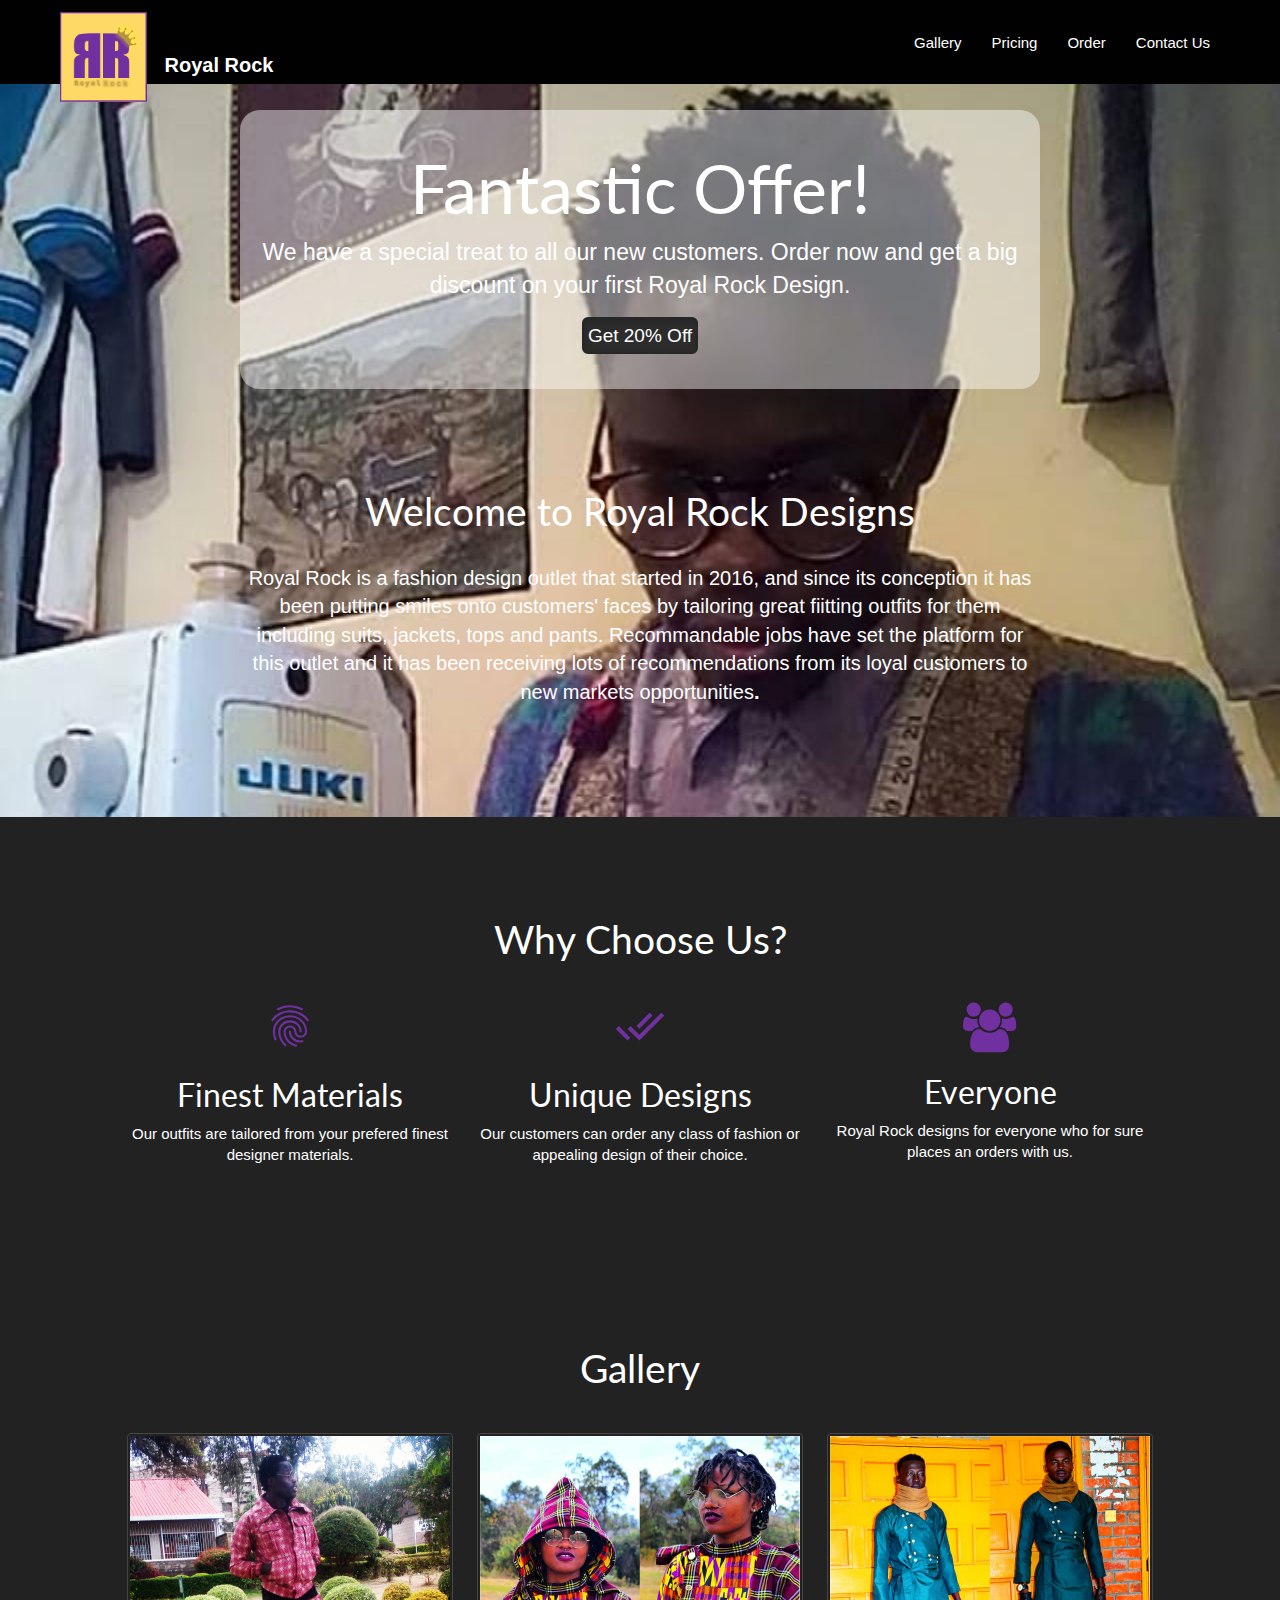
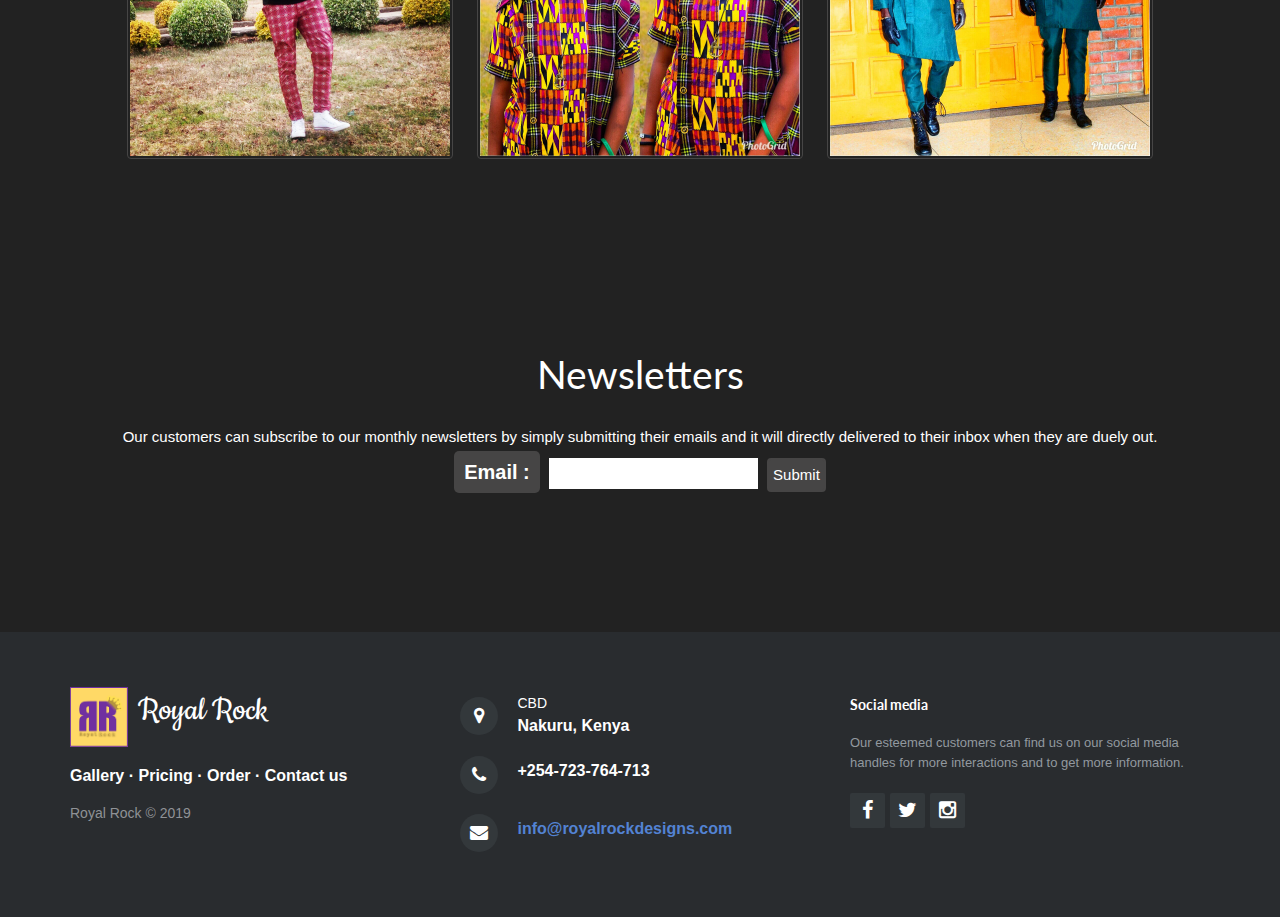
<file: index.html>
<!DOCTYPE html>
<html>

<head>
    <meta charset="utf-8">
    <meta name="viewport" content="width=device-width, initial-scale=1.0">
    <title>Royal Rock</title>
    <link rel="stylesheet" href="assets/bootstrap/css/bootstrap.min.css">
    <link rel="stylesheet" href="https://fonts.googleapis.com/css?family=Cookie">
    <link rel="stylesheet" href="assets/fonts/font-awesome.min.css">
    <link rel="stylesheet" href="assets/fonts/material-icons.css">
    <link rel="stylesheet" href="assets/css/styles.css">
    <link rel="stylesheet" href="assets/css/Pretty-Footer.css">
</head>

<body>
    <nav class="navbar navbar-default navbar-fixed-top">
        <div class="container">
            <div class="navbar-header">
                <a class="navbar-brand navbar-link" href="index.html"><img src="assets/img/Royal Rock - logo1 (small).png" id="logo"><strong>Royal Rock</strong></a>
                <button class="navbar-toggle collapsed" data-toggle="collapse" data-target="#navcol-1"><span class="sr-only">Toggle navigation</span><span class="icon-bar"></span><span class="icon-bar"></span><span class="icon-bar"></span></button>
            </div>
            <div class="collapse navbar-collapse" id="navcol-1">
                <ul class="nav navbar-nav navbar-right">
                    <li role="presentation"><a href="gallery.html">Gallery </a></li>
                    <li role="presentation"><a href="pricing.html">Pricing </a></li>
                    <li role="presentation"><a href="order.html">Order </a></li>
                    <li role="presentation"><a>Contact Us</a></li>
                </ul>
            </div>
        </div>
    </nav>
    <div id="ads">
        <div class="jumbotron">
            <h1>Fantastic Offer!</h1>
            <p>We have a special treat to all our new customers. Order now and get a big discount on your first Royal Rock Design.</p>
            <p>
                <button class="btn btn-default active btn-lg" type="button">Get 20% Off</button>
            </p>
        </div>
        <div class="container site-section" id="welcome">
            <h1>Welcome to Royal Rock Designs</h1>
            <p>Royal Rock is a fashion design outlet that started in 2016, and since its conception it has been putting smiles onto customers' faces by tailoring great fiitting outfits for them including suits, jackets, tops and pants. Recommandable jobs
                have set the platform for this outlet and it has been receiving lots of recommendations from its loyal customers to new markets opportunities<strong>.</strong></p>
        </div>
    </div>
    <div id="dark-section">
        <div class="container site-section" id="why">
            <h1>Why Choose Us?</h1>
            <div class="col-md-4 col1"><i class="material-icons">fingerprint</i>
                <h2>Finest Materials</h2>
                <p>Our outfits are tailored from your prefered finest designer materials.</p>
            </div>
            <div class="col-md-4 col2"><i class="material-icons">done_all</i>
                <h2>Unique Designs</h2>
                <p>Our customers can order any class of fashion or appealing design of their choice.</p>
            </div>
            <div class="col-md-4 col3"><i class="fa fa-users"></i>
                <h2>Everyone </h2>
                <p>Royal Rock designs for everyone who for sure places an orders with us.</p>
            </div>
        </div>
    </div>
    <div id="gallery">
        <div class="container site-section" id="why">
            <h1>Gallery </h1>
            <div class="col-md-4 col3">
                <div class="thumbnail">
                    <a href="Royal_Rock_5.jpg"> <img class="img-responsive" src="assets/img/Royal_Rock_5.jpg"></a>
                </div>
            </div>
            <div class="col-md-4 col3">
                <div class="thumbnail">
                    <a href="Royal_Rock_2.jpg"> <img class="img-responsive" src="assets/img/Royal_Rock_2.jpg"></a>
                </div>
            </div>
            <div class="col-md-4 col3">
                <div class="thumbnail">
                    <a href="Royal_Rock_8.jpg"> <img class="img-responsive" src="assets/img/Royal_Rock_8.jpg"></a>
                </div>
            </div>
        </div>
    </div>
    <div id="news" class="site-section">
        <h1>Newsletters </h1>
        <p>Our customers can subscribe to our monthly newsletters by simply submitting their emails and it will directly delivered to their inbox when they are duely out.</p><span class="label label-default">Email :</span>
        <input type="email">
        <button class="btn btn-default" type="button">Submit </button>
    </div>
    <footer id="footer">
        <div class="container">
            <div class="row">
                <div class="col-md-4 col-sm-6 footer-navigation">
                    <h3><a href="#"><img src="assets/img/Royal Rock - logo1 (small).png" id="footerlogo">Royal Rock</a></h3>
                    <p class="links"><a href="#">Gallery </a><strong> · </strong><a href="#">Pricing</a><strong> · </strong><a href="#">Order </a><strong> · </strong><a href="#">Contact us</a></p>
                    <p class="company-name">Royal Rock © 2019 </p>
                </div>
                <div class="col-md-4 col-sm-6 footer-contacts">
                    <div><span class="fa fa-map-marker footer-contacts-icon"> </span>
                        <p><span class="new-line-span">CBD </span> Nakuru, Kenya</p>
                    </div>
                    <div><i class="fa fa-phone footer-contacts-icon"></i>
                        <p class="footer-center-info email text-left"> +254-723-764-713</p>
                    </div>
                    <div><i class="fa fa-envelope footer-contacts-icon"></i>
                        <p> <a href="#">info@royalrockdesigns.com</a></p>
                    </div>
                </div>
                <div class="clearfix visible-sm-block"></div>
                <div class="col-md-4 footer-about">
                    <h4>Social media </h4>
                    <p>Our esteemed customers can find us on our social media handles for more interactions and to get more information.
                    </p>
                    <div class="social-links social-icons"><a href="#"><i class="fa fa-facebook"></i></a><a href="#"><i class="fa fa-twitter"></i></a><a href="#"><i class="fa fa-instagram"></i></a></div>
                </div>
            </div>
        </div>
    </footer>
    <script src="assets/js/jquery.min.js"></script>
    <script src="assets/bootstrap/js/bootstrap.min.js"></script>
</body>

</html>
</file>
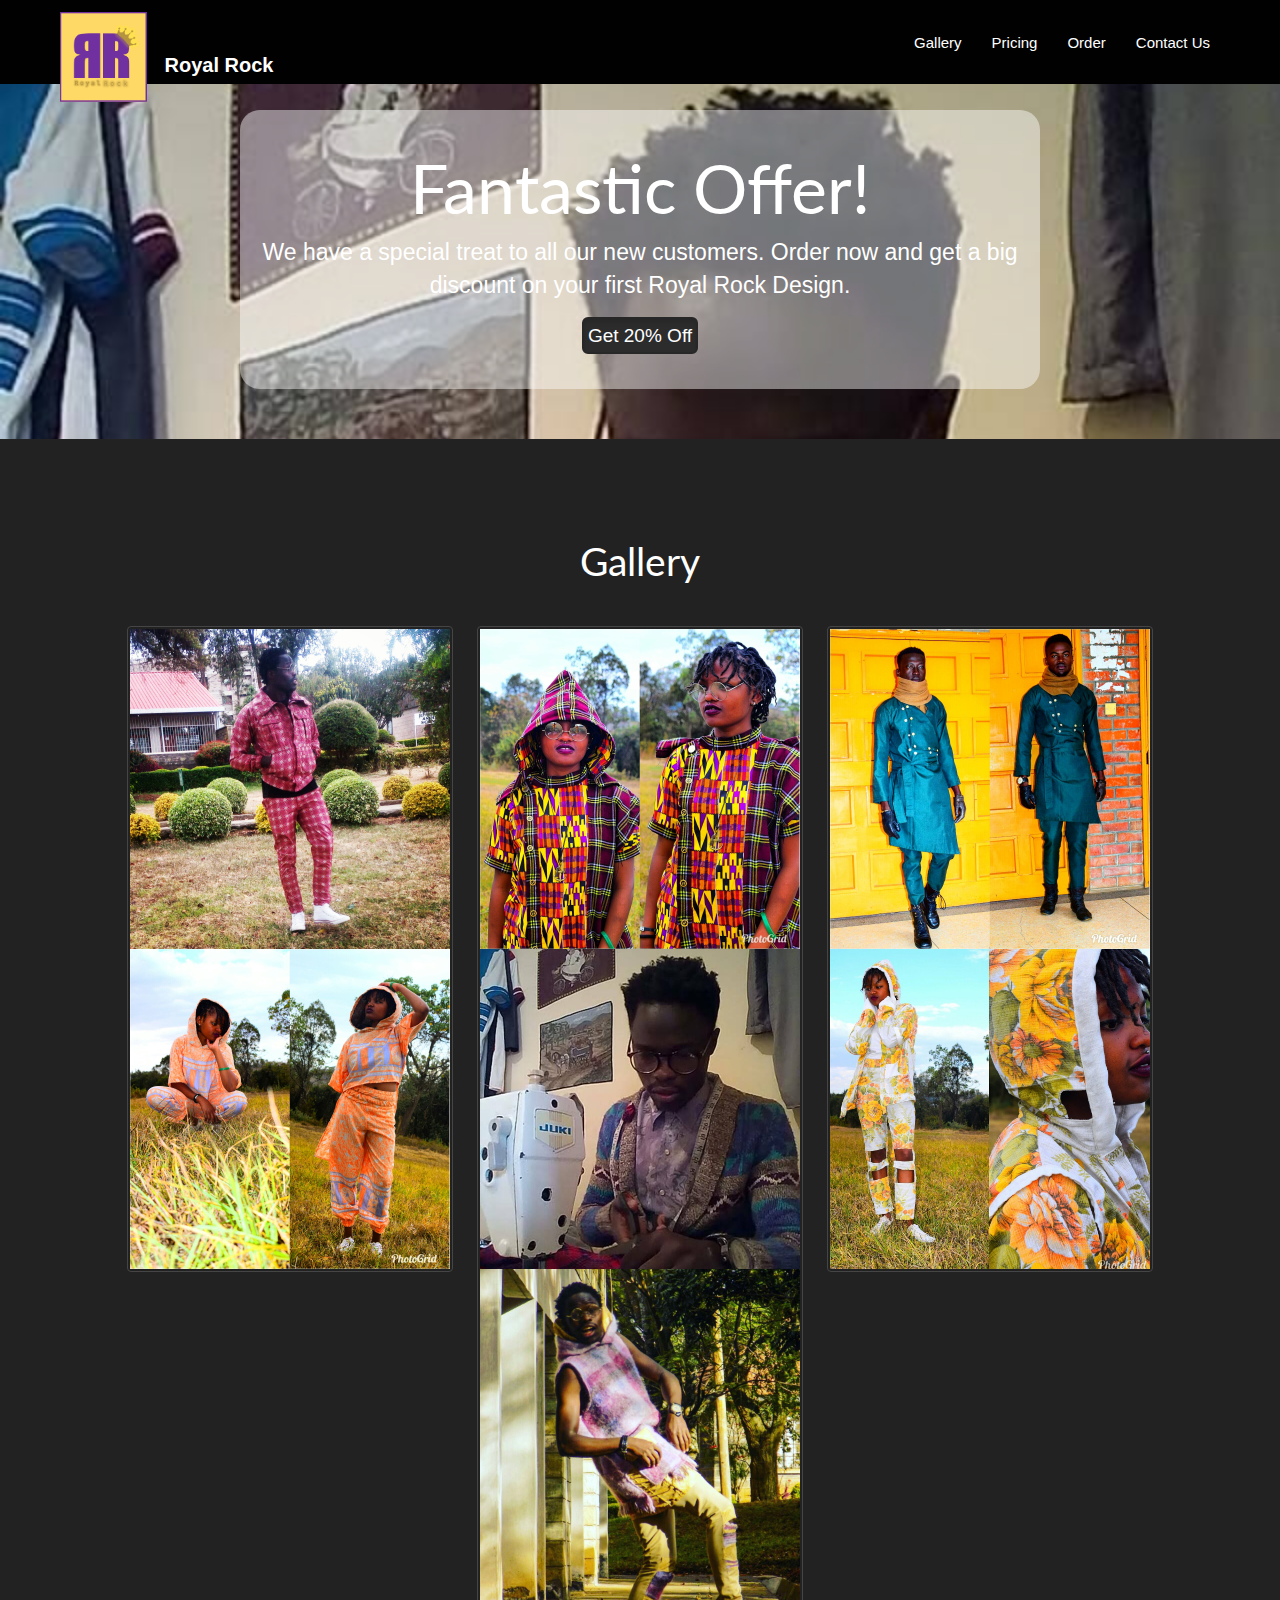
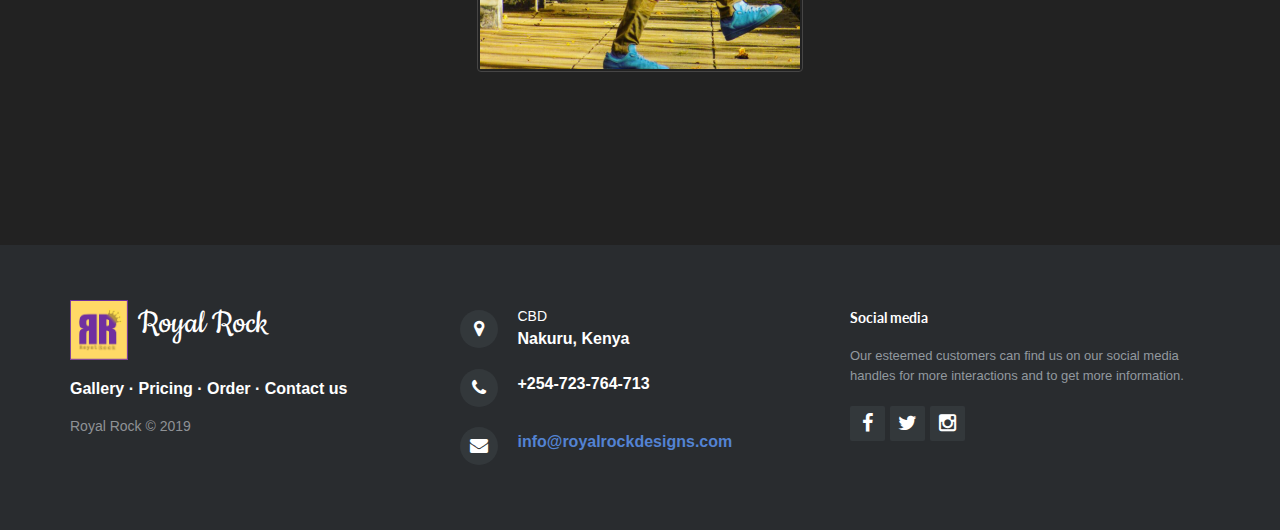
<file: gallery.html>
<!DOCTYPE html>
<html>

<head>
    <meta charset="utf-8">
    <meta name="viewport" content="width=device-width, initial-scale=1.0">
    <title>Royal Rock</title>
    <link rel="stylesheet" href="assets/bootstrap/css/bootstrap.min.css">
    <link rel="stylesheet" href="https://fonts.googleapis.com/css?family=Cookie">
    <link rel="stylesheet" href="assets/fonts/font-awesome.min.css">
    <link rel="stylesheet" href="assets/fonts/material-icons.css">
    <link rel="stylesheet" href="assets/css/styles.css">
    <link rel="stylesheet" href="assets/css/Pretty-Footer.css">
</head>

<body>
    <nav class="navbar navbar-default navbar-fixed-top">
        <div class="container">
            <div class="navbar-header">
                <a class="navbar-brand navbar-link" href="index"><img src="assets/img/Royal Rock - logo1 (small).png" id="logo"><strong>Royal Rock</strong></a>
                <button class="navbar-toggle collapsed" data-toggle="collapse" data-target="#navcol-1"><span class="sr-only">Toggle navigation</span><span class="icon-bar"></span><span class="icon-bar"></span><span class="icon-bar"></span></button>
            </div>
            <div class="collapse navbar-collapse" id="navcol-1">
                <ul class="nav navbar-nav navbar-right">
                    <li role="presentation"><a href="gallery.html">Gallery </a></li>
                    <li role="presentation"><a href="pricing.html">Pricing </a></li>
                    <li role="presentation"><a href="order.html">Order </a></li>
                    <li role="presentation"><a href="#">Contact Us</a></li>
                </ul>
            </div>
        </div>
    </nav>
    <div id="ads">
        <div class="jumbotron">
            <h1>Fantastic Offer!</h1>
            <p>We have a special treat to all our new customers. Order now and get a big discount on your first Royal Rock Design.</p>
            <p>
                <button class="btn btn-default active btn-lg" type="button">Get 20% Off</button>
            </p>
        </div>
    </div>
    <div id="gallery">
        <div class="container site-section" id="why">
            <h1>Gallery </h1>
            <div class="col-md-4 col3">
                <div class="thumbnail">
                    <a href="Royal_Rock_5.jpg" target="_blank"> <img class="img-responsive" src="assets/img/Royal_Rock_5.jpg"><img class="img-responsive" src="assets/img/Royal_Rock_3.jpg"></a>
                </div>
            </div>
            <div class="col-md-4 col3">
                <div class="thumbnail">
                    <a href="Royal_Rock_2.jpg" target="_blank"> <img class="img-responsive" src="assets/img/Royal_Rock_2.jpg"></a><img class="img-responsive" src="assets/img/Royal_Rock_1.jpg"><img class="img-responsive" src="assets/img/Royal_Rock_7.jpg"></div>
            </div>
            <div class="col-md-4 col3">
                <div class="thumbnail">
                    <a href="Royal_Rock_8.jpg" target="_blank"> <img class="img-responsive" src="assets/img/Royal_Rock_8.jpg"><img class="img-responsive" src="assets/img/Royal_Rock_4.jpg"></a>
                </div>
            </div>
        </div>
    </div>
    <footer id="footer">
        <div class="container">
            <div class="row">
                <div class="col-md-4 col-sm-6 footer-navigation">
                    <h3><a href="#"><img src="assets/img/Royal Rock - logo1 (small).png" id="footerlogo">Royal Rock</a></h3>
                    <p class="links"><a href="#">Gallery </a><strong> · </strong><a href="#">Pricing</a><strong> · </strong><a href="#">Order </a><strong> · </strong><a href="#">Contact us</a></p>
                    <p class="company-name">Royal Rock © 2019 </p>
                </div>
                <div class="col-md-4 col-sm-6 footer-contacts">
                    <div><span class="fa fa-map-marker footer-contacts-icon"> </span>
                        <p><span class="new-line-span">CBD </span> Nakuru, Kenya</p>
                    </div>
                    <div><i class="fa fa-phone footer-contacts-icon"></i>
                        <p class="footer-center-info email text-left"> +254-723-764-713</p>
                    </div>
                    <div><i class="fa fa-envelope footer-contacts-icon"></i>
                        <p> <a href="#" target="_blank">info@royalrockdesigns.com</a></p>
                    </div>
                </div>
                <div class="clearfix visible-sm-block"></div>
                <div class="col-md-4 footer-about">
                    <h4>Social media </h4>
                    <p>Our esteemed customers can find us on our social media handles for more interactions and to get more information.
                    </p>
                    <div class="social-links social-icons"><a href="#"><i class="fa fa-facebook"></i></a><a href="#"><i class="fa fa-twitter"></i></a><a href="#"><i class="fa fa-instagram"></i></a></div>
                </div>
            </div>
        </div>
    </footer>
    <script src="assets/js/jquery.min.js"></script>
    <script src="assets/bootstrap/js/bootstrap.min.js"></script>
</body>

</html>
</file>
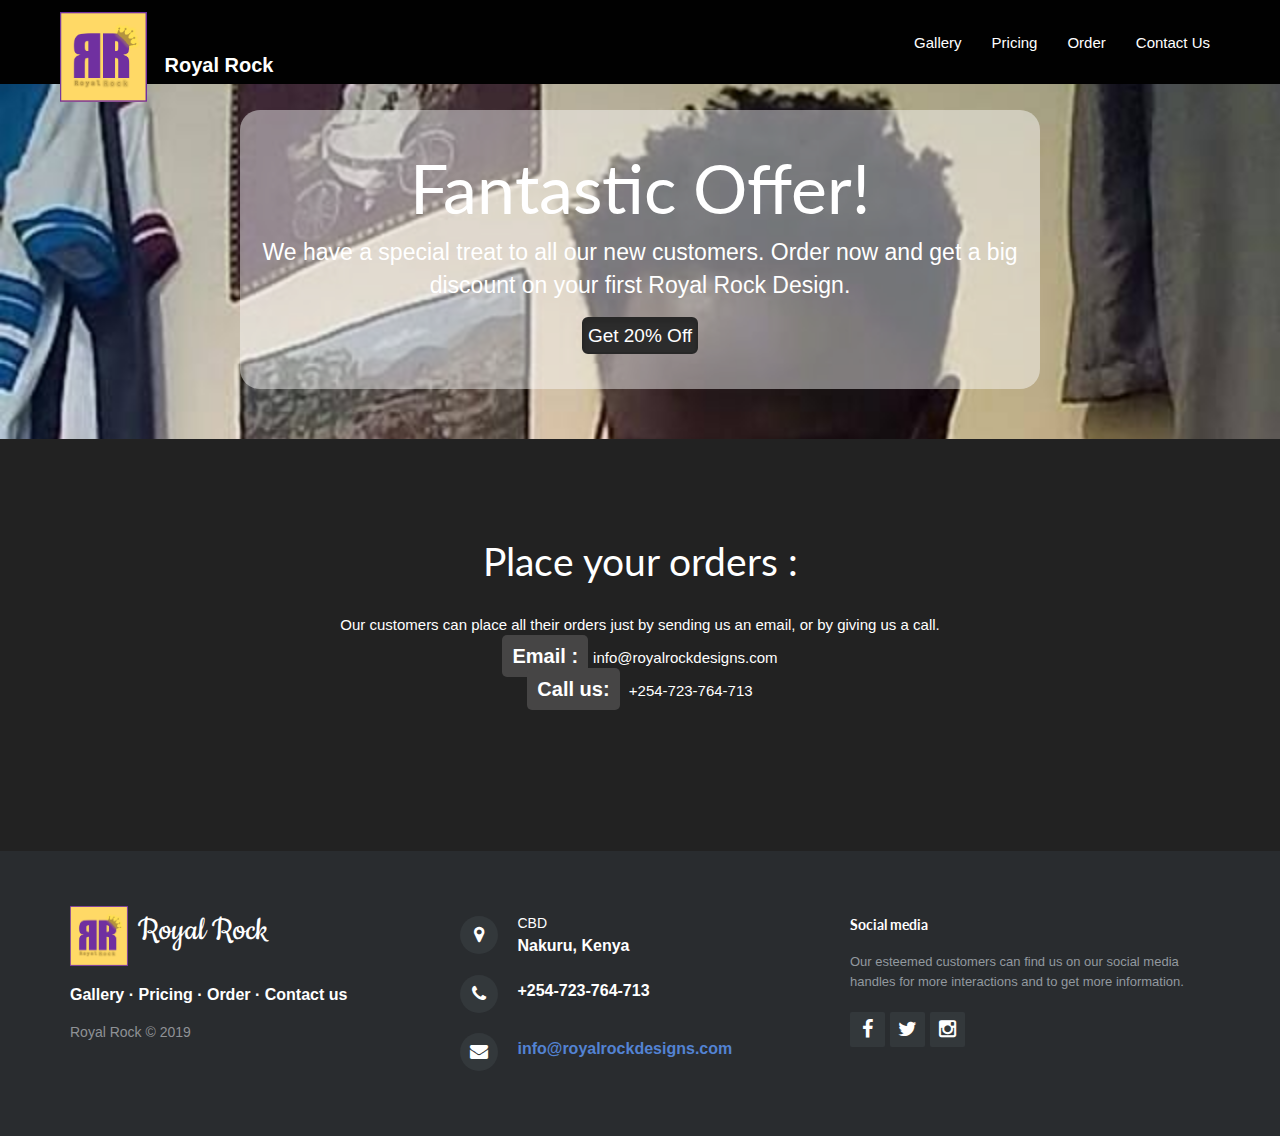
<file: order.html>
<!DOCTYPE html>
<html>

<head>
    <meta charset="utf-8">
    <meta name="viewport" content="width=device-width, initial-scale=1.0">
    <title>Royal Rock</title>
    <link rel="stylesheet" href="assets/bootstrap/css/bootstrap.min.css">
    <link rel="stylesheet" href="https://fonts.googleapis.com/css?family=Cookie">
    <link rel="stylesheet" href="assets/fonts/font-awesome.min.css">
    <link rel="stylesheet" href="assets/fonts/material-icons.css">
    <link rel="stylesheet" href="assets/css/styles.css">
    <link rel="stylesheet" href="assets/css/Pretty-Footer.css">
</head>

<body>
    <nav class="navbar navbar-default navbar-fixed-top">
        <div class="container">
            <div class="navbar-header">
                <a class="navbar-brand navbar-link" href="index.html"><img src="assets/img/Royal Rock - logo1 (small).png" id="logo"><strong>Royal Rock</strong></a>
                <button class="navbar-toggle collapsed" data-toggle="collapse" data-target="#navcol-1"><span class="sr-only">Toggle navigation</span><span class="icon-bar"></span><span class="icon-bar"></span><span class="icon-bar"></span></button>
            </div>
            <div class="collapse navbar-collapse" id="navcol-1">
                <ul class="nav navbar-nav navbar-right">
                    <li role="presentation"><a href="gallery.html">Gallery </a></li>
                    <li role="presentation"><a href="pricing.html">Pricing </a></li>
                    <li role="presentation"><a href="order.html">Order </a></li>
                    <li role="presentation"><a href="#">Contact Us</a></li>
                </ul>
            </div>
        </div>
    </nav>
    <div id="ads">
        <div class="jumbotron">
            <h1>Fantastic Offer!</h1>
            <p>We have a special treat to all our new customers. Order now and get a big discount on your first Royal Rock Design.</p>
            <p>
                <button class="btn btn-default active btn-lg" type="button">Get 20% Off</button>
            </p>
        </div>
    </div>
    <div id="news" class="site-section">
        <h1>Place your orders :</h1>
        <p>Our customers can place all their orders just by sending us an email, or by giving us a call. </p>
        <p><span class="label label-default">Email :</span>info@royalrockdesigns.com</p>
        <p> <span class="label label-default">Call us:</span> +254-723-764-713</p>
    </div>
    <footer id="footer">
        <div class="container">
            <div class="row">
                <div class="col-md-4 col-sm-6 footer-navigation">
                    <h3><a href="#"><img src="assets/img/Royal Rock - logo1 (small).png" id="footerlogo">Royal Rock</a></h3>
                    <p class="links"><a href="#">Gallery </a><strong> · </strong><a href="#">Pricing</a><strong> · </strong><a href="#">Order </a><strong> · </strong><a href="#">Contact us</a></p>
                    <p class="company-name">Royal Rock © 2019 </p>
                </div>
                <div class="col-md-4 col-sm-6 footer-contacts">
                    <div><span class="fa fa-map-marker footer-contacts-icon"> </span>
                        <p><span class="new-line-span">CBD </span> Nakuru, Kenya</p>
                    </div>
                    <div><i class="fa fa-phone footer-contacts-icon"></i>
                        <p class="footer-center-info email text-left"> +254-723-764-713</p>
                    </div>
                    <div><i class="fa fa-envelope footer-contacts-icon"></i>
                        <p> <a href="#" target="_blank">info@royalrockdesigns.com</a></p>
                    </div>
                </div>
                <div class="clearfix visible-sm-block"></div>
                <div class="col-md-4 footer-about">
                    <h4>Social media </h4>
                    <p>Our esteemed customers can find us on our social media handles for more interactions and to get more information.
                    </p>
                    <div class="social-links social-icons"><a href="#"><i class="fa fa-facebook"></i></a><a href="#"><i class="fa fa-twitter"></i></a><a href="#"><i class="fa fa-instagram"></i></a></div>
                </div>
            </div>
        </div>
    </footer>
    <script src="assets/js/jquery.min.js"></script>
    <script src="assets/bootstrap/js/bootstrap.min.js"></script>
</body>

</html>
</file>
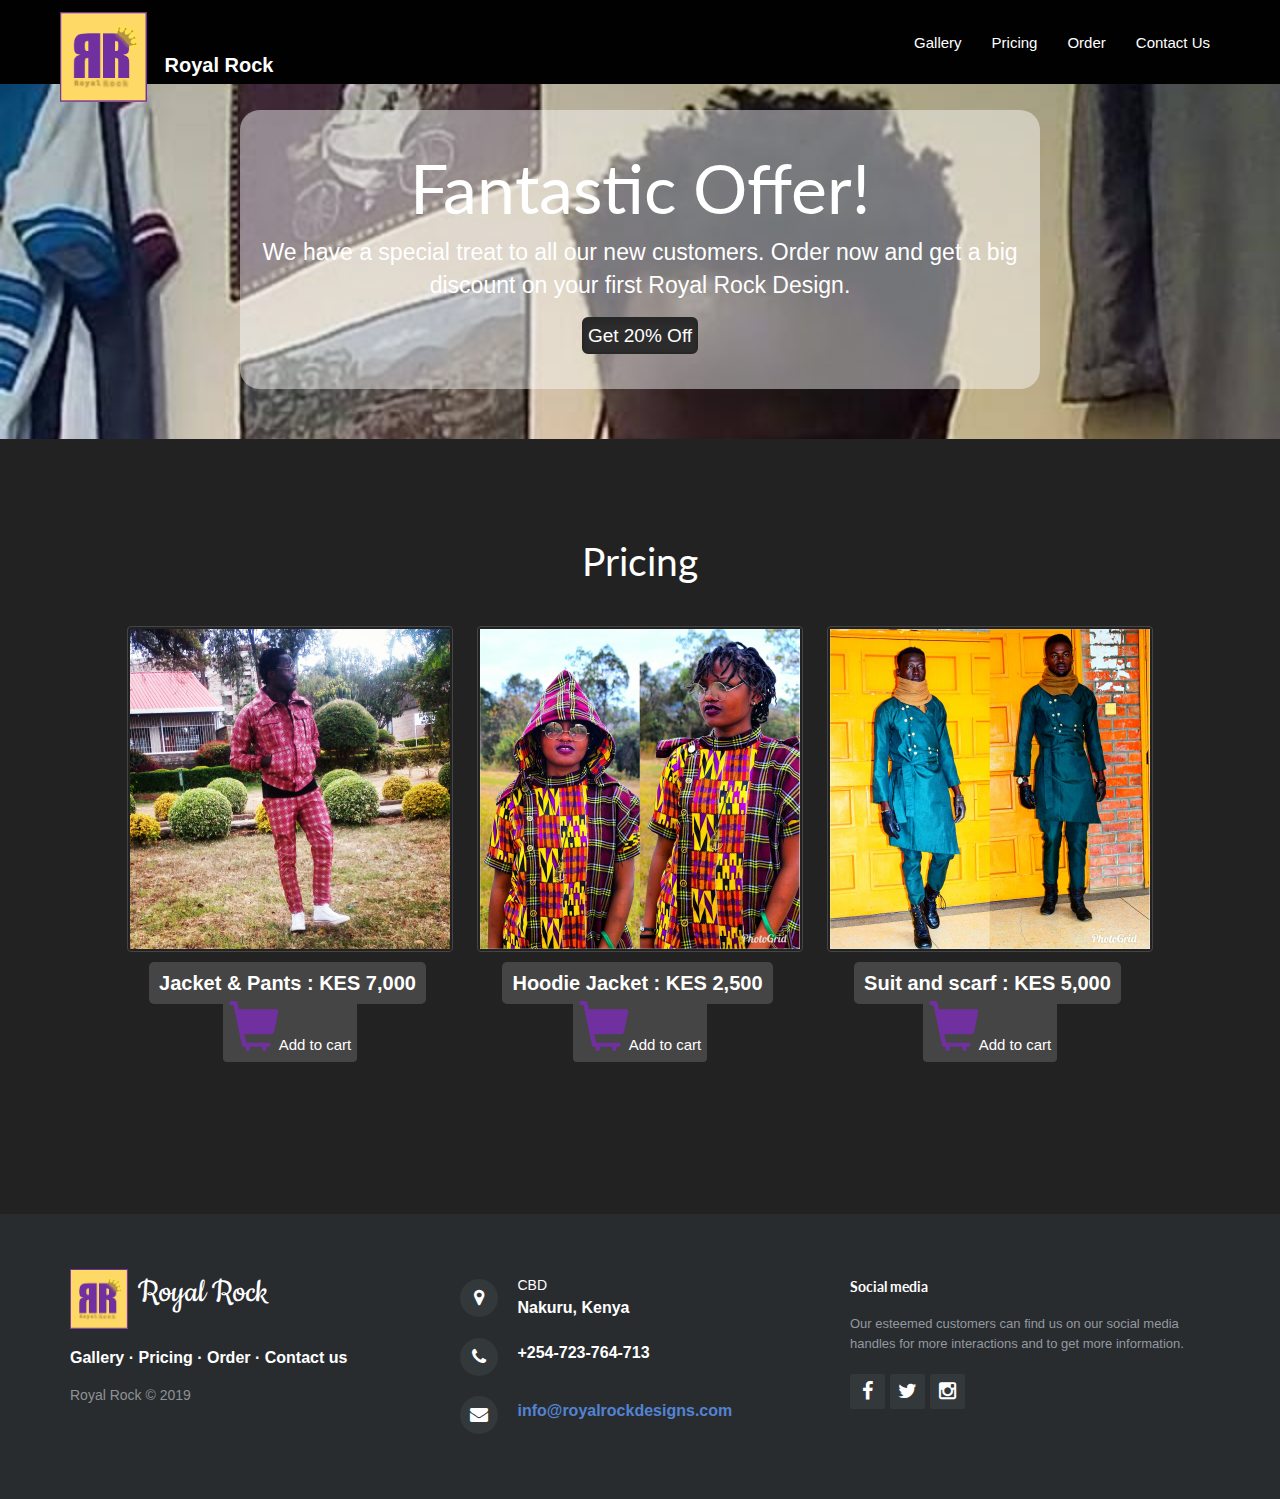
<file: pricing.html>
<!DOCTYPE html>
<html>

<head>
    <meta charset="utf-8">
    <meta name="viewport" content="width=device-width, initial-scale=1.0">
    <title>Royal Rock</title>
    <link rel="stylesheet" href="assets/bootstrap/css/bootstrap.min.css">
    <link rel="stylesheet" href="https://fonts.googleapis.com/css?family=Cookie">
    <link rel="stylesheet" href="assets/fonts/font-awesome.min.css">
    <link rel="stylesheet" href="assets/fonts/material-icons.css">
    <link rel="stylesheet" href="assets/css/styles.css">
    <link rel="stylesheet" href="assets/css/Pretty-Footer.css">
</head>

<body>
    <nav class="navbar navbar-default navbar-fixed-top">
        <div class="container">
            <div class="navbar-header">
                <a class="navbar-brand navbar-link" href="index.html"><img src="assets/img/Royal Rock - logo1 (small).png" id="logo"><strong>Royal Rock</strong></a>
                <button class="navbar-toggle collapsed" data-toggle="collapse" data-target="#navcol-1"><span class="sr-only">Toggle navigation</span><span class="icon-bar"></span><span class="icon-bar"></span><span class="icon-bar"></span></button>
            </div>
            <div class="collapse navbar-collapse" id="navcol-1">
                <ul class="nav navbar-nav navbar-right">
                    <li role="presentation"><a href="gallery.html">Gallery </a></li>
                    <li role="presentation"><a href="pricing.html">Pricing </a></li>
                    <li role="presentation"><a href="order.html">Order </a></li>
                    <li role="presentation"><a href="#">Contact Us</a></li>
                </ul>
            </div>
        </div>
    </nav>
    <div id="ads">
        <div class="jumbotron">
            <h1>Fantastic Offer!</h1>
            <p>We have a special treat to all our new customers. Order now and get a big discount on your first Royal Rock Design.</p>
            <p>
                <button class="btn btn-default active btn-lg" type="button">Get 20% Off</button>
            </p>
        </div>
    </div>
    <div id="gallery">
        <div class="container site-section" id="why">
            <h1>Pricing </h1>
            <div class="col-md-4 col3">
                <div class="thumbnail">
                    <a href="Royal_Rock_5.jpg" target="_blank"> <img class="img-responsive" src="assets/img/Royal_Rock_5.jpg"></a>
                </div><span class="label label-default">Jacket &amp; Pants : KES 7,000</span>
                <button class="btn btn-default" type="button"><i class="glyphicon glyphicon-shopping-cart"></i>Add to cart</button>
            </div>
            <div class="col-md-4 col3">
                <div class="thumbnail">
                    <a href="Royal_Rock_2.jpg" target="_blank"> <img class="img-responsive" src="assets/img/Royal_Rock_2.jpg"></a>
                </div><span class="label label-default">Hoodie Jacket : KES 2,500</span>
                <button class="btn btn-default" type="button"><i class="glyphicon glyphicon-shopping-cart"></i>Add to cart</button>
            </div>
            <div class="col-md-4 col3">
                <div class="thumbnail">
                    <a href="Royal_Rock_8.jpg" target="_blank"> <img class="img-responsive" src="assets/img/Royal_Rock_8.jpg"></a>
                </div><span class="label label-default">Suit and scarf : KES 5,000</span>
                <button class="btn btn-default" type="button"><i class="glyphicon glyphicon-shopping-cart"></i>Add to cart</button>
            </div>
        </div>
    </div>
    <footer id="footer">
        <div class="container">
            <div class="row">
                <div class="col-md-4 col-sm-6 footer-navigation">
                    <h3><a href="#"><img src="assets/img/Royal Rock - logo1 (small).png" id="footerlogo">Royal Rock</a></h3>
                    <p class="links"><a href="#">Gallery </a><strong> · </strong><a href="#">Pricing</a><strong> · </strong><a href="#">Order </a><strong> · </strong><a href="#">Contact us</a></p>
                    <p class="company-name">Royal Rock © 2019 </p>
                </div>
                <div class="col-md-4 col-sm-6 footer-contacts">
                    <div><span class="fa fa-map-marker footer-contacts-icon"> </span>
                        <p><span class="new-line-span">CBD </span> Nakuru, Kenya</p>
                    </div>
                    <div><i class="fa fa-phone footer-contacts-icon"></i>
                        <p class="footer-center-info email text-left"> +254-723-764-713</p>
                    </div>
                    <div><i class="fa fa-envelope footer-contacts-icon"></i>
                        <p> <a href="#" target="_blank">info@royalrockdesigns.com</a></p>
                    </div>
                </div>
                <div class="clearfix visible-sm-block"></div>
                <div class="col-md-4 footer-about">
                    <h4>Social media </h4>
                    <p>Our esteemed customers can find us on our social media handles for more interactions and to get more information.
                    </p>
                    <div class="social-links social-icons"><a href="#"><i class="fa fa-facebook"></i></a><a href="#"><i class="fa fa-twitter"></i></a><a href="#"><i class="fa fa-instagram"></i></a></div>
                </div>
            </div>
        </div>
    </footer>
    <script src="assets/js/jquery.min.js"></script>
    <script src="assets/bootstrap/js/bootstrap.min.js"></script>
</body>

</html>
</file>
<file: assets/fonts/material-icons.css>
@font-face {
  font-family: 'Material Icons';
  font-style: normal;
  font-weight: 400;
  src: url(MaterialIcons-Regular.eot); /* For IE6-8 */
  src: local('Material Icons'),
       local('MaterialIcons-Regular'),
       url(MaterialIcons-Regular.woff2) format('woff2'),
       url(MaterialIcons-Regular.woff) format('woff'),
       url(MaterialIcons-Regular.ttf) format('truetype');
}

.material-icons {
  font-family: 'Material Icons';
  font-weight: normal;
  font-style: normal;
  font-size: 24px;  /* Preferred icon size */
  display: inline-block;
  width: 1em;
  height: 1em;
  line-height: 1;
  text-transform: none;
  letter-spacing: normal;
  word-wrap: normal;
  white-space: nowrap;
  direction: ltr;

  /* Support for all WebKit browsers. */
  -webkit-font-smoothing: antialiased;
  /* Support for Safari and Chrome. */
  text-rendering: optimizeLegibility;

  /* Support for Firefox. */
  -moz-osx-font-smoothing: grayscale;

  /* Support for IE. */
  font-feature-settings: 'liga';
}
</file>
<file: assets/css/styles.css>
body{
  font-family:Arial, sans-serif;
}

#ads{
  align-items:center;
  text-align:center;
  padding:50px;
  background:url(../../assets/img/Royal_Rock_1.jpg);
  background-size:cover;
  margin-top:60px;
}

@media (max-width:991px) {
  #ads{
    padding:20px;
  }
}

#ads .jumbotron{
  border-radius:20px;
  padding:20px;
  background-color:rgba(255,255,255, 0.45);
  max-width:800px;
  margin:auto;
}

@media (max-width:991px) {
  #ads .jumbotron{
    padding:20px;
  }
}

.site-section{
  text-align:center;
  padding:60px;
}

.site-section h1{
  font-weight:normal;
  padding:20px;
}

#welcome p{
  max-width:800px;
  font-size:20px;
  margin:0 auto;
}

div.col-md-4.col1{
  padding:10px;
}

.site-section i{
  font-size:50px;
  color:rgb(112,48,160);
}

div.col-md-4.col3{
  padding:12px;
}

@media (max-width:991px) {
  div#welcome.container.site-section{
    padding:20px;
  }
}

@media (max-width:991px) {
  #welcome.container.site-section h1{
    font-size:30px;
  }
}

#welcome.container.site-section{
  align-items:center;
}

nav.navbar.navbar-default.navbar-fixed-top{
  padding:12px;
  color:#000000;
}

#logo{
  max-height:90px;
  max-width:400px;
  margin-right:18px;
  margin-top:-20px;
  margin-left:-10px;
  display:inline-block;
}

@media (max-width:991px) {
  #logo{
    max-height:60px;
    max-width:100px;
    margin-right:12px;
    margin-top:-20px;
    margin-left:-20px;
    display:inline-block;
  }
}

.navbar-default{
  background-color:#030303;
  border-color:transparent;
}

div.col-md-4.col2{
  padding:10px;
}

span.label.label-default{
  padding:10px;
  margin-right:5px;
}

input{
  padding:5px;
  margin-right:5px;
  max-width:300px;
}

button.btn.btn-default{
  padding:4px;
}

body{
  font-family:Arial, sans-serif;
  font-size:15px;
  line-height:1.42857143;
  color:#ffffff;
}

.navbar-default{
  background-color:#010101;
  border-color:transparent;
}

.navbar-default .navbar-link:hover{
  color:#7030a0;
}

a.navbar-brand.navbar-link{
  font-size:20px;
}

#footerlogo{
  max-height:60px;
  max-width:100px;
  margin-right:10px;
  display:inline-block;
}

.navbar-default .navbar-nav > li > a:hover, .navbar-default .navbar-nav > li > a:focus{
  background-color:rgb(112,48,160);
  border-color:transparent;
}

span.label.label-default{
  font-size:20px;
}
</file>
<file: assets/css/Pretty-Footer.css>
footer{
  background-color:#292c2f;
  box-shadow:0 1px 1px 0 rgba(0, 0, 0, 0.12);
  box-sizing:border-box;
  width:100%;
  text-align:left;
  font:bold 16px sans-serif;
  padding:55px 0;
  margin-top:80px;
  bottom:0;
  color:#fff;
}

.footer-navigation h3{
  margin:0;
  font:normal 36px Cookie, cursive;
  margin-bottom:20px;
  color:#fff;
}

.footer-navigation h3 a{
  text-decoration:none;
  color:#fff;
}

.footer-navigation h3 span{
  color:#5383d3;
}

.footer-navigation p.links a{
  color:#fff;
  text-decoration:none;
}

.footer-navigation p.company-name{
  color:#8f9296;
  font-size:14px;
  font-weight:normal;
  margin-top:20px;
}

@media (max-width:767px) {
  .footer-contacts{
    margin:30px 0;
  }
}

.footer-contacts p{
  display:inline-block;
  color:#ffffff;
  vertical-align:middle;
}

.footer-contacts p a{
  color:#5383d3;
  text-decoration:none;
}

.fa.footer-contacts-icon{
  background-color:#33383b;
  color:#fff;
  font-size:18px;
  width:38px;
  height:38px;
  border-radius:50%;
  text-align:center;
  line-height:38px;
  margin:10px 15px 10px 0;
}

span.new-line-span{
  display:block;
  font-weight:normal;
  display:block;
  font-weight:normal;
  font-size:14px;
  line-height:2;
}

.footer-about h4{
  display:block;
  color:#fff;
  font-size:14px;
  font-weight:bold;
  margin-bottom:20px;
}

.footer-about p{
  line-height:20px;
  color:#92999f;
  font-size:13px;
  font-weight:normal;
  margin:0;
}

div.social-links{
  margin-top:20px;
  color:#fff;
}

.social-links a{
  display:inline-block;
  width:35px;
  height:35px;
  cursor:pointer;
  background-color:#33383b;
  border-radius:2px;
  font-size:20px;
  color:#ffffff;
  text-align:center;
  line-height:35px;
  margin-right:5px;
  margin-bottom:5px;
}

#footerlogo{
  max-height:60px;
  max-width:100px;
  margin-right:10px;
  display:inline-block;
}
</file>
